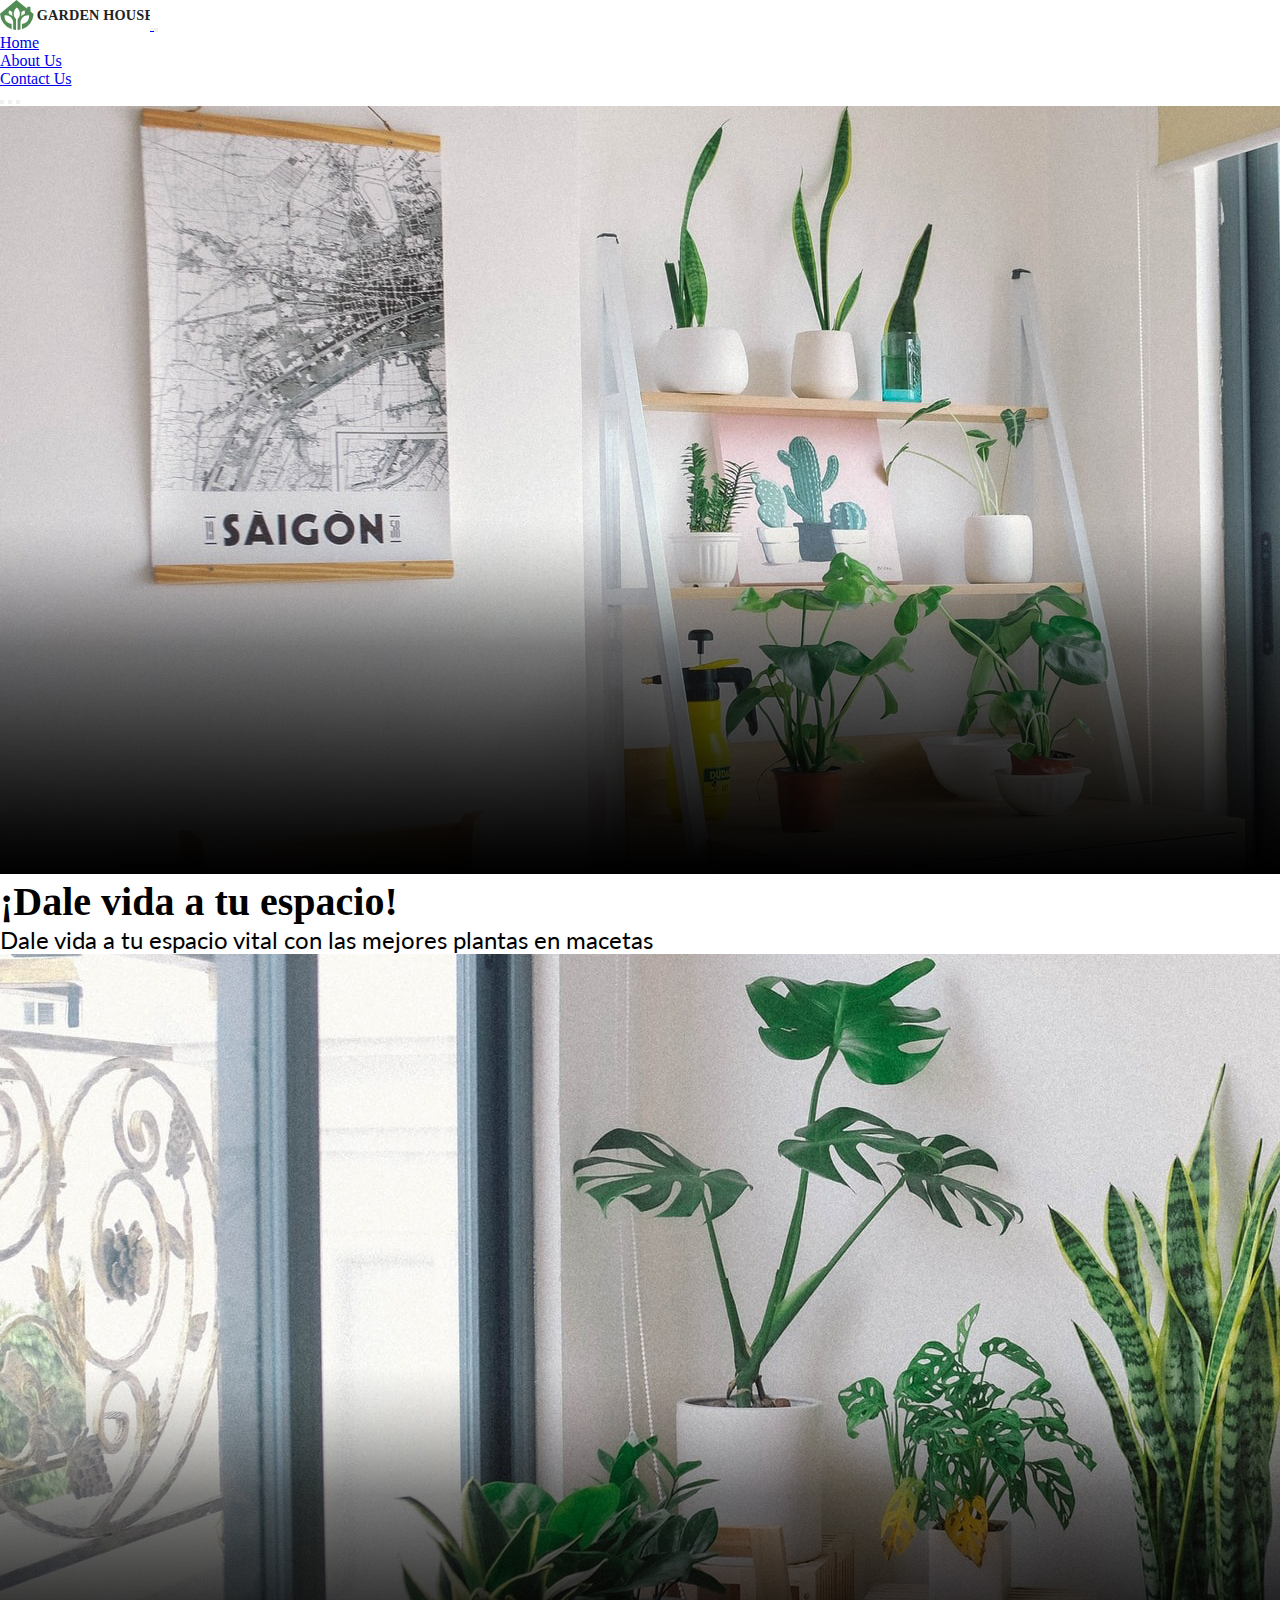
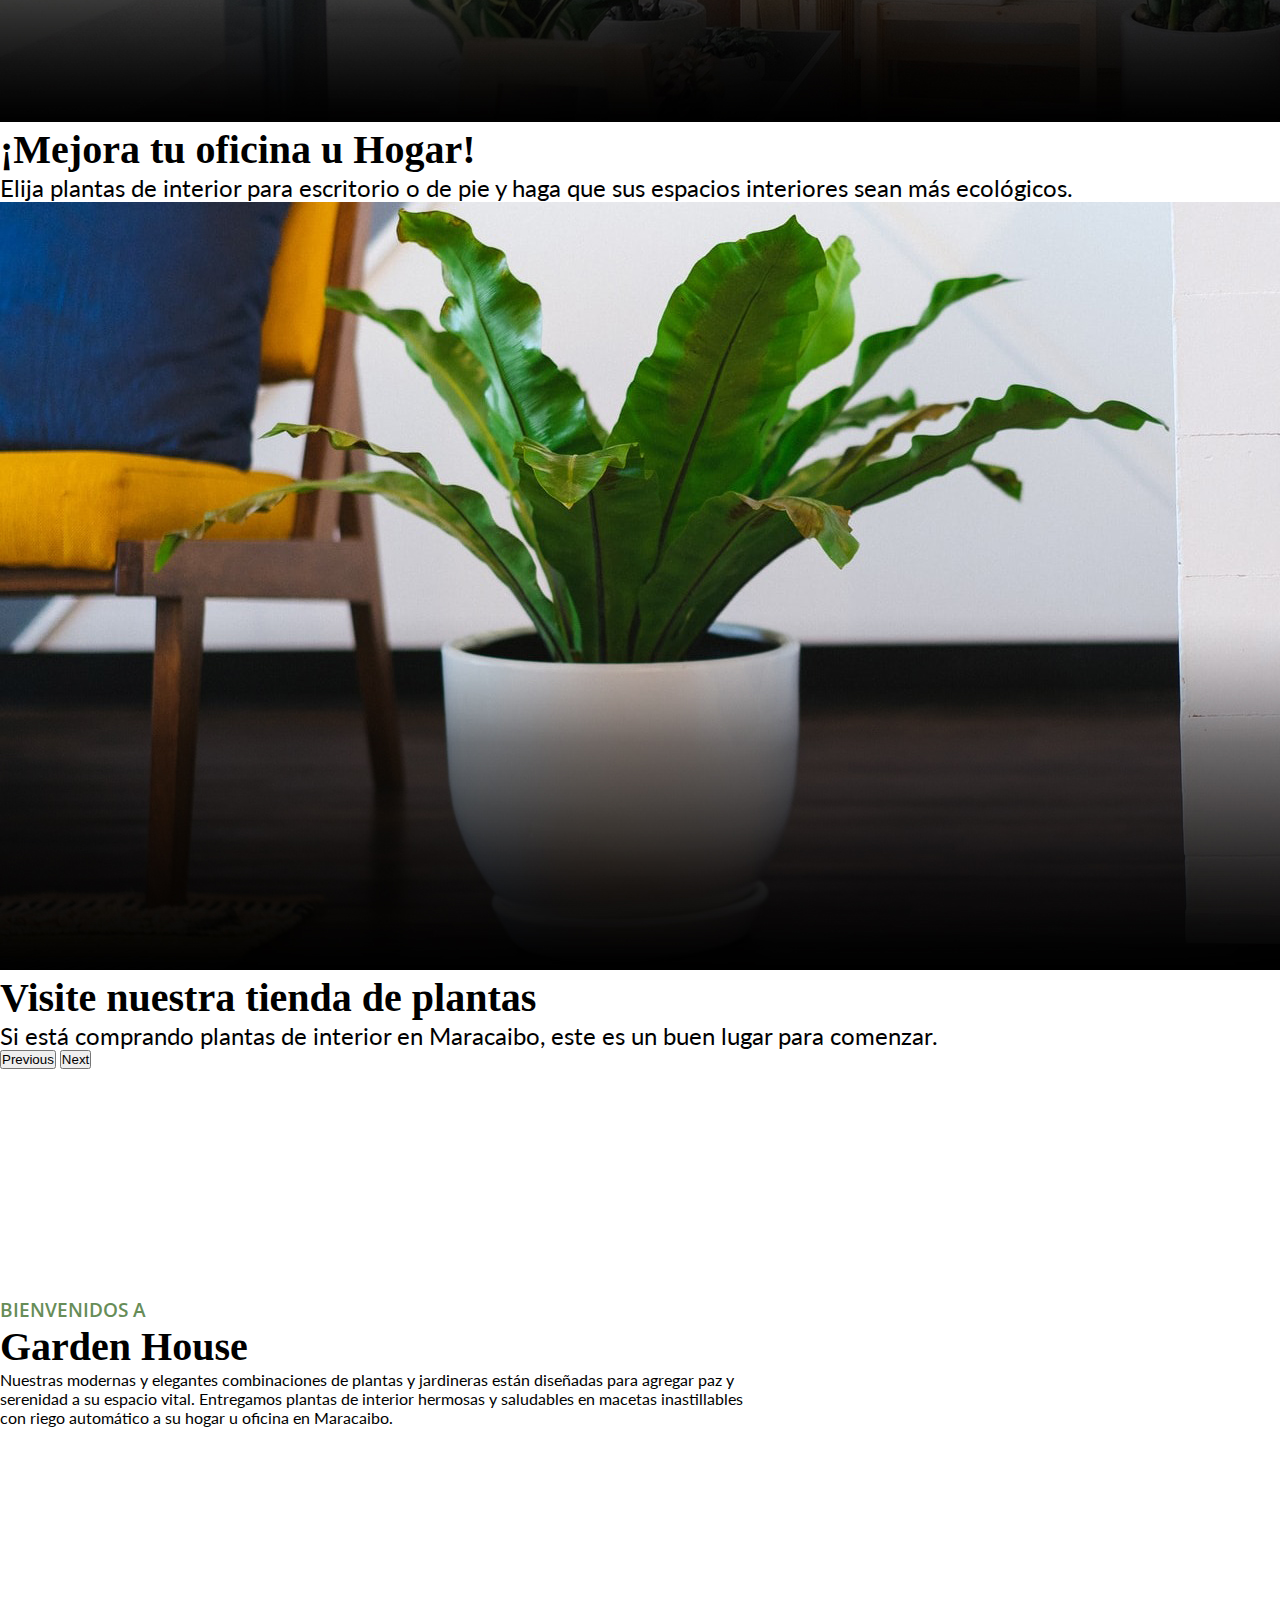
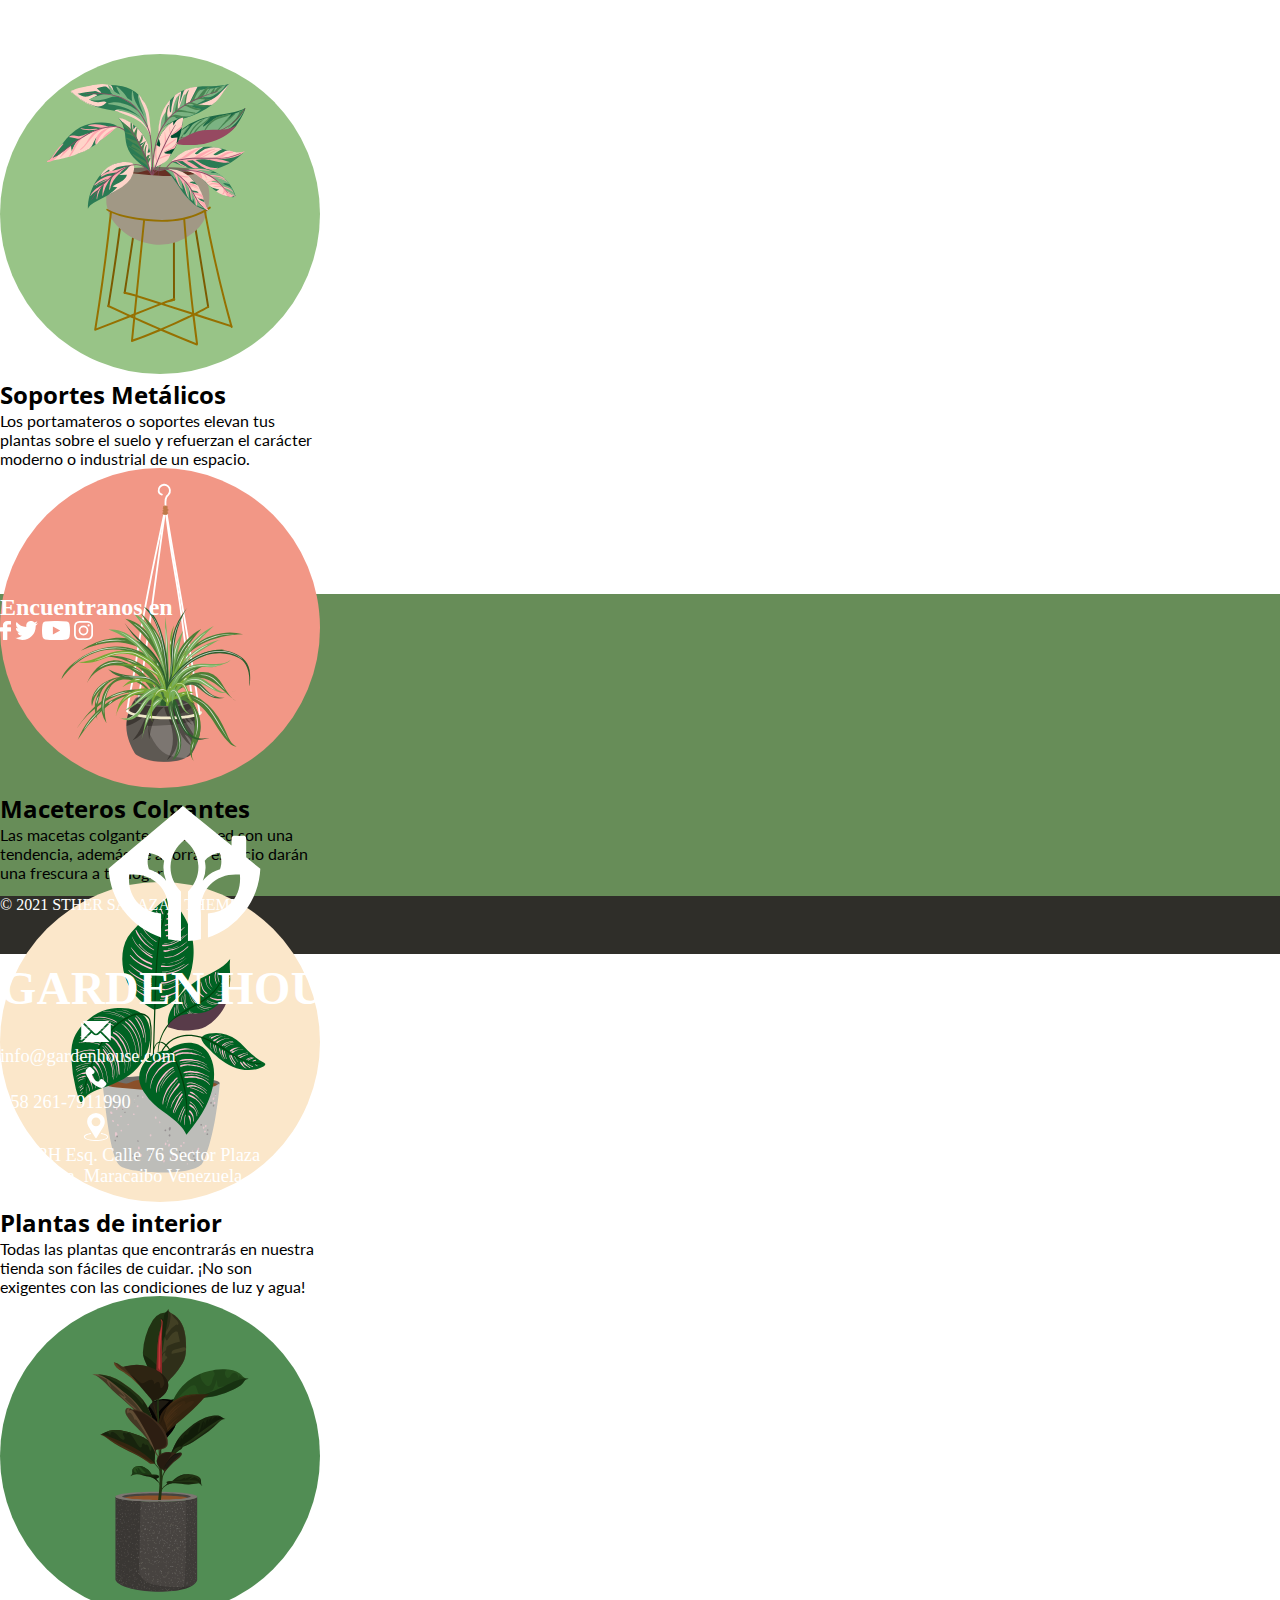
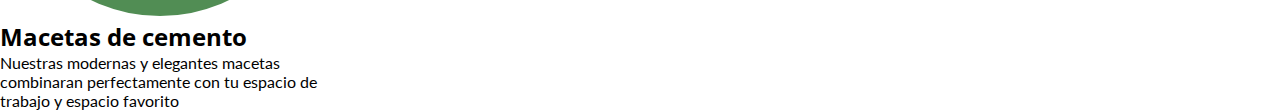
<file: Bootstrap/index.html>
<!doctype html>
<html lang="en">

<head>
  <meta charset="utf-8">
  <meta name="viewport" content="width=device-width, initial-scale=1">
  <link rel="stylesheet" href="estilos.css">
  <link rel="preconnect" href="https://fonts.googleapis.com">
  <link rel="preconnect" href="https://fonts.gstatic.com" crossorigin>
  <!-- Open Sans -->
  <link href="https://fonts.googleapis.com/css2?family=Open+Sans:wght@400;600;700&display=swap" rel="stylesheet">
  <link rel="preconnect" href="https://fonts.googleapis.com">
  <link rel="preconnect" href="https://fonts.gstatic.com" crossorigin>
  <!-- Lato -->
  <link href="https://fonts.googleapis.com/css2?family=Lato&display=swap" rel="stylesheet">
  <!-- Bootstrap CSS -->
  <link href="https://cdn.jsdelivr.net/npm/bootstrap@5.0.2/dist/css/bootstrap.min.css" rel="stylesheet"
    integrity="sha384-EVSTQN3/azprG1Anm3QDgpJLIm9Nao0Yz1ztcQTwFspd3yD65VohhpuuCOmLASjC" crossorigin="anonymous">
  <link rel="shortcut icon" href="img/SVG/SVG-Logo Garden House.svg" type="image/x-icon">
    <title>Garden House</title>
</head>

<body>
  <nav class="navbar navbar-expand-sm navbar-light px-5">
    <div class="container-fluid">
      <a class="navbar-brand" href="#">
        <img src="img/SVG/SVGLogo horizontal.svg" alt="" width="150">
      </a>
      <button class="navbar-toggler" type="button" data-bs-toggle="collapse" data-bs-target="#navbarNav"
        aria-controls="navbarNav" aria-expanded="false" aria-label="Toggle navigation">
        <span class="navbar-toggler-icon"></span>
      </button>

      <div class="collapse navbar-collapse justify-content-end nav-tabs" id="navbarNav">
        <ul class="navbar-nav">
          <li class="nav-item">
            <a class="nav-link active" aria-current="page" href="#">Home</a>
          </li>
          <li class="nav-item">
            <a class="nav-link" href="nosotros.html">About Us</a>
          </li>
          <li class="nav-item">
            <a class="nav-link" href="contactanos.html">Contact Us</a>
          </li>
        </ul>
      </div>
    </div>
  </nav>

  <div id="carouselExampleCaptions" class="carousel slide" data-bs-ride="carousel">
    <div class="carousel-indicators">
      <button class="active bt-color" type="button" data-bs-target="#carouselExampleCaptions" data-bs-slide-to="0"
        aria-current="true" aria-label="Slide 1"></button>
      <button class="bt-color" type="button" data-bs-target="#carouselExampleCaptions" data-bs-slide-to="1"
        aria-label="Slide 2"></button>
      <button class="bt-color" type="button" data-bs-target="#carouselExampleCaptions" data-bs-slide-to="2"
        aria-label="Slide 3"></button>
    </div>
    <div class="carousel-inner">
      <div class="carousel-item active">
        <img src="img/3.jpg" class="d-block w-100" alt="...">
        <div class="carousel-caption d-none d-md-block">
          <h5>¡Dale vida a tu espacio!</h5>
          <p class="font">Dale vida a tu espacio vital con las mejores plantas en macetas</p>
        </div>
      </div>
      <div class="carousel-item">
        <img src="img/2.jpg" class="d-block w-100" alt="...">
        <div class="carousel-caption d-none d-md-block">
          <h5>¡Mejora tu oficina u Hogar!</h5>
          <p class="font">Elija plantas de interior para escritorio o de pie y haga que sus espacios interiores sean más
            ecológicos.</p>
        </div>
      </div>
      <div class="carousel-item">
        <img src="img/1.jpg" class="d-block w-100" alt="...">
        <div class="carousel-caption d-none d-md-block">
          <h5>Visite nuestra tienda de plantas</h5>
          <p class="font">Si está comprando plantas de interior en Maracaibo, este es un buen lugar para comenzar.</p>
        </div>
      </div>
    </div>
    <button class="carousel-control-prev" type="button" data-bs-target="#carouselExampleCaptions" data-bs-slide="prev">
      <span class="carousel-control-prev-icon" aria-hidden="true"></span>
      <span class="visually-hidden">Previous</span>
    </button>
    <button class="carousel-control-next" type="button" data-bs-target="#carouselExampleCaptions" data-bs-slide="next">
      <span class="carousel-control-next-icon" aria-hidden="true"></span>
      <span class="visually-hidden">Next</span>
    </button>
  </div>

  <div class="container-sm container info text-center mi-header align-items-center">
    <div class="my-2">
      <h2 class="text-green font-tittle" style="color:#678D58">Bienvenidos a </h2>
      <h3>Garden House</h3>
    </div>
    <p class="lead font">Nuestras modernas y elegantes combinaciones de plantas y jardineras están diseñadas para agregar paz y serenidad a su espacio vital. Entregamos plantas de interior hermosas y saludables en macetas inastillables con riego automático a su hogar u oficina en Maracaibo.</p>
  </div>

  <main id="productos" class=" container-xl card-size card-group justify-content-center">

    <div class="card border-0 h-100 text-center" style="width: 20rem;">
      <img src="img/SVG/SVGSportes.svg" class="card-img-top" alt="...">
      <div class="card-body">
        <h2 class="card-title font-tittle">Soportes Metálicos</h2>
        <p class="card-text font">Los portamateros o soportes elevan tus plantas sobre el suelo y refuerzan el carácter
          moderno o industrial de un espacio.</p>
      </div>
    </div>

    <div class="card border-0 h-100 text-center" style="width: 20rem;">
      <img src="img/SVG/SVGmaceteros colgantes.svg" class="card-img-top" alt="...">
      <div class="card-body">
        <h2 class="card-title font-tittle">Maceteros Colgantes</h2>
        <p class="card-text font">Las macetas colgantes o de pared son una tendencia, además de ahorrar espacio darán
          una frescura a tu hogar</p>
      </div>
    </div>

    <div class="card border-0 h-100 text-center" style="width: 20rem;">
      <img src="img/SVG/SVGPlantas de interior_1.svg" class="card-img-top" alt="...">
      <div class="card-body">
        <h2 class="card-title font-tittle">Plantas de interior</h2>
        <p class="card-text font">Todas las plantas que encontrarás en nuestra tienda son fáciles de cuidar. ¡No son
          exigentes con las condiciones de luz y agua!</p>
      </div>
    </div>

    <div class="card border-0 h-100 text-center" style="width: 20rem;">
      <img src="img/SVG/SVGMacetas.svg" class="card-img-top" alt="...">
      <div class="card-body">
        <h2 class="card-title font-tittle">Macetas de cemento</h2>
        <p class="card-text font">Nuestras modernas y elegantes macetas combinaran perfectamente con tu espacio de
          trabajo y espacio favorito</p>
      </div>
    </div>

  </main>

  <footer class="d-flex flex-column footer " style="background-color: #678D58;">

    <div class="container-xl d-flex row-cols-3 py-4 footer-info ">

      <div class="info-redes text-center d-flex flex-column justify-content-center ">

        <p class="info-redes-1">Encuentranos en</p>

        <div class="info-redes-2">

          <a class="mx-1" href="https://www.facebook.com/" target="_blank"><img src="img/SVG/Icon- Facebook.svg"
              alt="facebook-icon"></a>

          <a class="mx-1" href="https://twitter.com/" target="_blank"><img src="img/SVG/ICONTwitter.svg"
              alt="twitter-icon"></a>

          <a class="mx-1" href="https://www.youtube.com/" target="_blank"><img src="img/SVG/Icon-Youtube.svg"
              alt="youtube-icon"></a>

          <a class="mx-1" href="https://www.instagram.com/" target="_blank"><img src="img/SVG/Icon-Ig.svg"
              alt="instagram-icon"></a>

        </div>

      </div>

      <img class="info-logo text-center" src="img/SVG/SVGLogo blanco.svg" alt="logo-color">

      <div class="info-info d-flex flex-column justify-content-center">

        <div class="d-flex align-items-center info-info-items justify-content-evenly my-2">
          <img src="img/SVG/Icon-Mail.svg" alt="msj-info">
          <p>info@gardenhouse.com</p>
        </div>

        <div class="d-flex align-items-center info-info-items justify-content-evenly my-2">
          <img src="img/SVG/SVGPhone.svg" alt="phone-info">
          <p>+58 261-7911990</p>
        </div>

        <div class="d-flex align-items-center info-info-items justify-content-evenly my-1">
          <img src="img/SVG/SVGUbicacion.svg" alt="place-info">
          <p>Ave. 3H Esq. Calle 76 Sector Plaza <br> Republica, Maracaibo Venezuela</p>
        </div>

      </div>

    </div>

    <p class="footer-copyright d-flex align-items-center justify-content-center">© 2021 STHER SALAZAR THEME</p>
  </footer>

  <script src="https://cdn.jsdelivr.net/npm/@popperjs/core@2.9.2/dist/umd/popper.min.js"
    integrity="sha384-IQsoLXl5PILFhosVNubq5LC7Qb9DXgDA9i+tQ8Zj3iwWAwPtgFTxbJ8NT4GN1R8p"
    crossorigin="anonymous"></script>
  <script src="https://cdn.jsdelivr.net/npm/bootstrap@5.0.2/dist/js/bootstrap.min.js"
    integrity="sha384-cVKIPhGWiC2Al4u+LWgxfKTRIcfu0JTxR+EQDz/bgldoEyl4H0zUF0QKbrJ0EcQF"
    crossorigin="anonymous"></script>
  <script src="https://cdn.jsdelivr.net/npm/bootstrap@5.0.2/dist/js/bootstrap.bundle.min.js"
    integrity="sha384-MrcW6ZMFYlzcLA8Nl+NtUVF0sA7MsXsP1UyJoMp4YLEuNSfAP+JcXn/tWtIaxVXM"
    crossorigin="anonymous"></script>
</body>

</html>
</file>
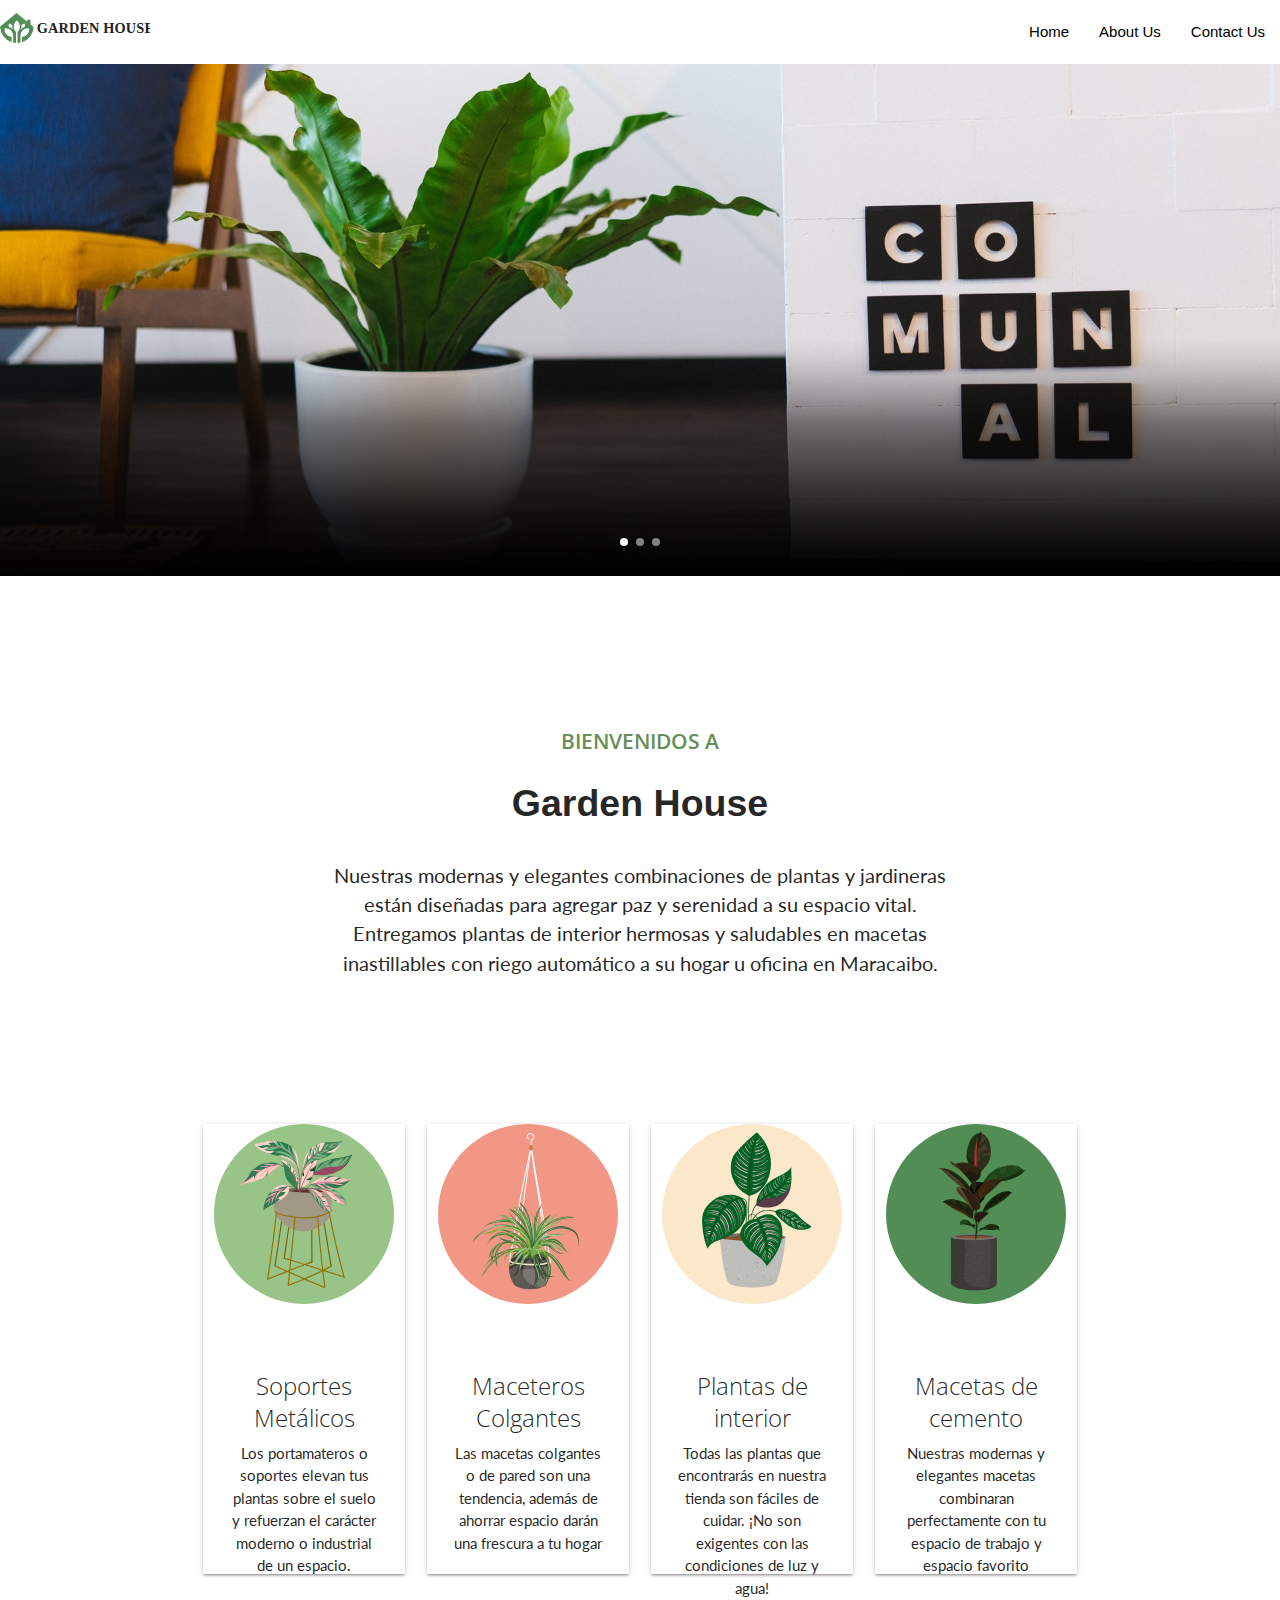
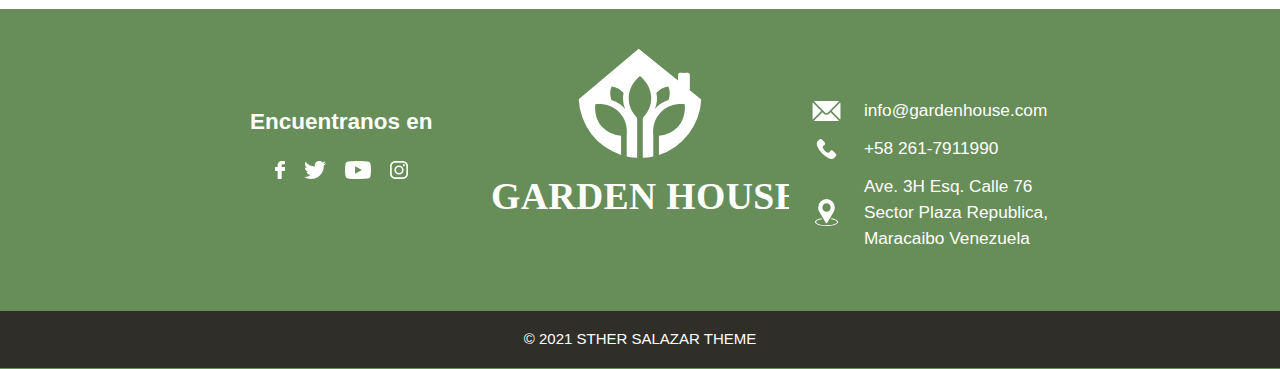
<file: Materialize/index.html>
<!DOCTYPE html>
<html lang="en">

<head>
    <meta charset="UTF-8">
    <meta http-equiv="X-UA-Compatible" content="IE=edge">
    <meta name="viewport" content="width=device-width, initial-scale=1.0">
    <link rel="stylesheet" href="styles.css">
    <link rel="preconnect" href="https://fonts.googleapis.com">
    <link rel="preconnect" href="https://fonts.gstatic.com" crossorigin>
    <!-- Open Sans -->
    <link href="https://fonts.googleapis.com/css2?family=Open+Sans:wght@400;600;700&display=swap" rel="stylesheet">
    <link rel="preconnect" href="https://fonts.googleapis.com">
    <link rel="preconnect" href="https://fonts.gstatic.com" crossorigin>
    <!-- Lato -->
    <link href="https://fonts.googleapis.com/css2?family=Lato&display=swap" rel="stylesheet">
    <!--Import Google Icon Font-->
    <link href="https://fonts.googleapis.com/icon?family=Material+Icons" rel="stylesheet">
    <!-- Compiled and minified CSS -->
    <link rel="stylesheet" href="https://cdnjs.cloudflare.com/ajax/libs/materialize/1.0.0/css/materialize.min.css">
    <link rel="shortcut icon" href="img/SVG/SVG-Logo Garden House.svg" type="image/x-icon">
    <title>Garden House</title>
</head>

<body>
    <nav class="" style="background-color: white;">
        <div class="nav-wrapper">
            <a href="#" class="brand-logo">
                <img src="img/SVG/SVGLogo horizontal.svg" alt="" width="150">
            </a>
            <a href="#" data-target="mobile-demo" class="sidenav-trigger"><i class="material-icons">menu</i></a>
            <ul class="right hide-on-med-and-down">
                <li class="acive"><a style="color:black;" href="#">Home</a></li>
                <li><a style="color:black;" href="nosotros.html">About Us</a></li>
                <li><a style="color:black;" href="contactanos.html">Contact Us</a></li>
            </ul>
        </div>
    </nav>

    <ul class="sidenav" id="mobile-demo">
        <li><a href="#">Home</a></li>
        <li><a href="nosotros.html">About Us</a></li>
        <li><a href="contactanos.html">Contact Us</a></li>
    </ul>

    <header class="carousel carousel-slider header-carousel">
        <div class="carousel-item">
            <img src="img/1.jpg" alt="">
        </div>
        <div class="carousel-item">
            <img src="img/2.jpg" alt="">
        </div>
        <div class="carousel-item">
            <img src="img/3.jpg" alt="">
        </div>
    </header>

    <section class="container center-align mi-header">
        <div>
            <h2 class="font-tittle" style="color:#678D58">Bienvenidos a </h2>
            <h3>Garden House</h3>
        </div>
        <p class="font">Nuestras modernas y elegantes combinaciones de plantas y jardineras están diseñadas para agregar
            paz y serenidad a su espacio vital. Entregamos plantas de interior hermosas y saludables en macetas
            inastillables con riego automático a su hogar u oficina en Maracaibo.</p>
    </section>

    <main id="productos" class="container row center-align productos-main">
        <div class="col s12 m6 xl3 productos-item">
            <div class="card">
                <img src="img/SVG/SVGSportes.svg" class="card-image" alt="...">
                <div class="card-content">
                    <h2 class="card-title font-tittle">Soportes Metálicos</h2>
                    <p class="card-text font">Los portamateros o soportes elevan tus plantas sobre el suelo y refuerzan
                        el carácter
                        moderno o industrial de un espacio.</p>
                </div>
            </div>
        </div>
        <div class="col s12 m6 xl3 productos-item">
            <div class="card">
                <img src="img/SVG/SVGmaceteros colgantes.svg" class="card-image" alt="...">
                <div class="card-content">
                    <h2 class="card-title font-tittle">Maceteros Colgantes</h2>
                    <p class="card-text font">Las macetas colgantes o de pared son una tendencia, además de ahorrar
                        espacio darán
                        una frescura a tu hogar</p>
                </div>
            </div>
        </div>
        <div class="col s12 m6 xl3 productos-item">
            <div class="card">
                <img src="img/SVG/SVGPlantas de interior_1.svg" class="card-image" alt="...">
                <div class="card-content">
                    <h2 class="card-title font-tittle">Plantas de interior</h2>
                    <p class="card-text font">Todas las plantas que encontrarás en nuestra tienda son fáciles de cuidar.
                        ¡No son
                        exigentes con las condiciones de luz y agua!</p>
                </div>
            </div>
        </div>
        <div class="col s12 m6 xl3 productos-item">
            <div class="card">
                <img src="img/SVG/SVGMacetas.svg" class="card-image" alt="...">
                <div class="card-content">
                    <h2 class="card-title font-tittle">Macetas de cemento</h2>
                    <p class="card-text font">Nuestras modernas y elegantes macetas combinaran perfectamente con tu
                        espacio de
                        trabajo y espacio favorito</p>
                </div>
            </div>
        </div>

    </main>
    
    <footer class="footer " style="background-color: #678D58;">

        <div class="container footer-info ">
    
          <div class="info-redes center-align">
    
            <p class="info-redes-1">Encuentranos en</p>
    
            <div class="info-redes-2">
    
              <a href="https://www.facebook.com/" target="_blank"><img src="img/SVG/Icon- Facebook.svg"
                  alt="facebook-icon"></a>
    
              <a href="https://twitter.com/" target="_blank"><img src="img/SVG/ICONTwitter.svg"
                  alt="twitter-icon"></a>
    
              <a href="https://www.youtube.com/" target="_blank"><img src="img/SVG/Icon-Youtube.svg"
                  alt="youtube-icon"></a>
    
              <a href="https://www.instagram.com/" target="_blank"><img src="img/SVG/Icon-Ig.svg"
                  alt="instagram-icon"></a>
    
            </div>
    
          </div>
    
          <img class="info-logo center-align" src="img/SVG/SVGLogo blanco.svg" alt="logo-color">
    
          <div class="info-info">
    
            <div class="info-info-items my-2">
              <img src="img/SVG/Icon-Mail.svg" alt="msj-info">
              <p>info@gardenhouse.com</p>
            </div>
    
            <div class="info-info-items my-2">
              <img src="img/SVG/SVGPhone.svg" alt="phone-info">
              <p>+58 261-7911990</p>
            </div>
    
            <div class="info-info-items my-1">
              <img src="img/SVG/SVGUbicacion.svg" alt="place-info">
              <p>Ave. 3H Esq. Calle 76 Sector Plaza Republica, Maracaibo Venezuela</p>
            </div>
    
          </div>
    
        </div>
    
        <p class="footer-copyright">© 2021 STHER SALAZAR THEME</p>
    </footer>

    <!-- Compiled and minified JavaScript -->
    <script src="https://cdnjs.cloudflare.com/ajax/libs/materialize/1.0.0/js/materialize.min.js"></script>
    <script>
        document.addEventListener('DOMContentLoaded', function () {
            var elems = document.querySelectorAll('.sidenav');
            var instances = M.Sidenav.init(elems);
        });
        document.addEventListener('DOMContentLoaded', function () {
            var elems = document.querySelectorAll('.carousel');
            var instances = M.Carousel.init(elems, {
                duration: 100,
                indicators: true,
                fullWidth: true
            });

        });
    </script>
</body>

</html>
</file>
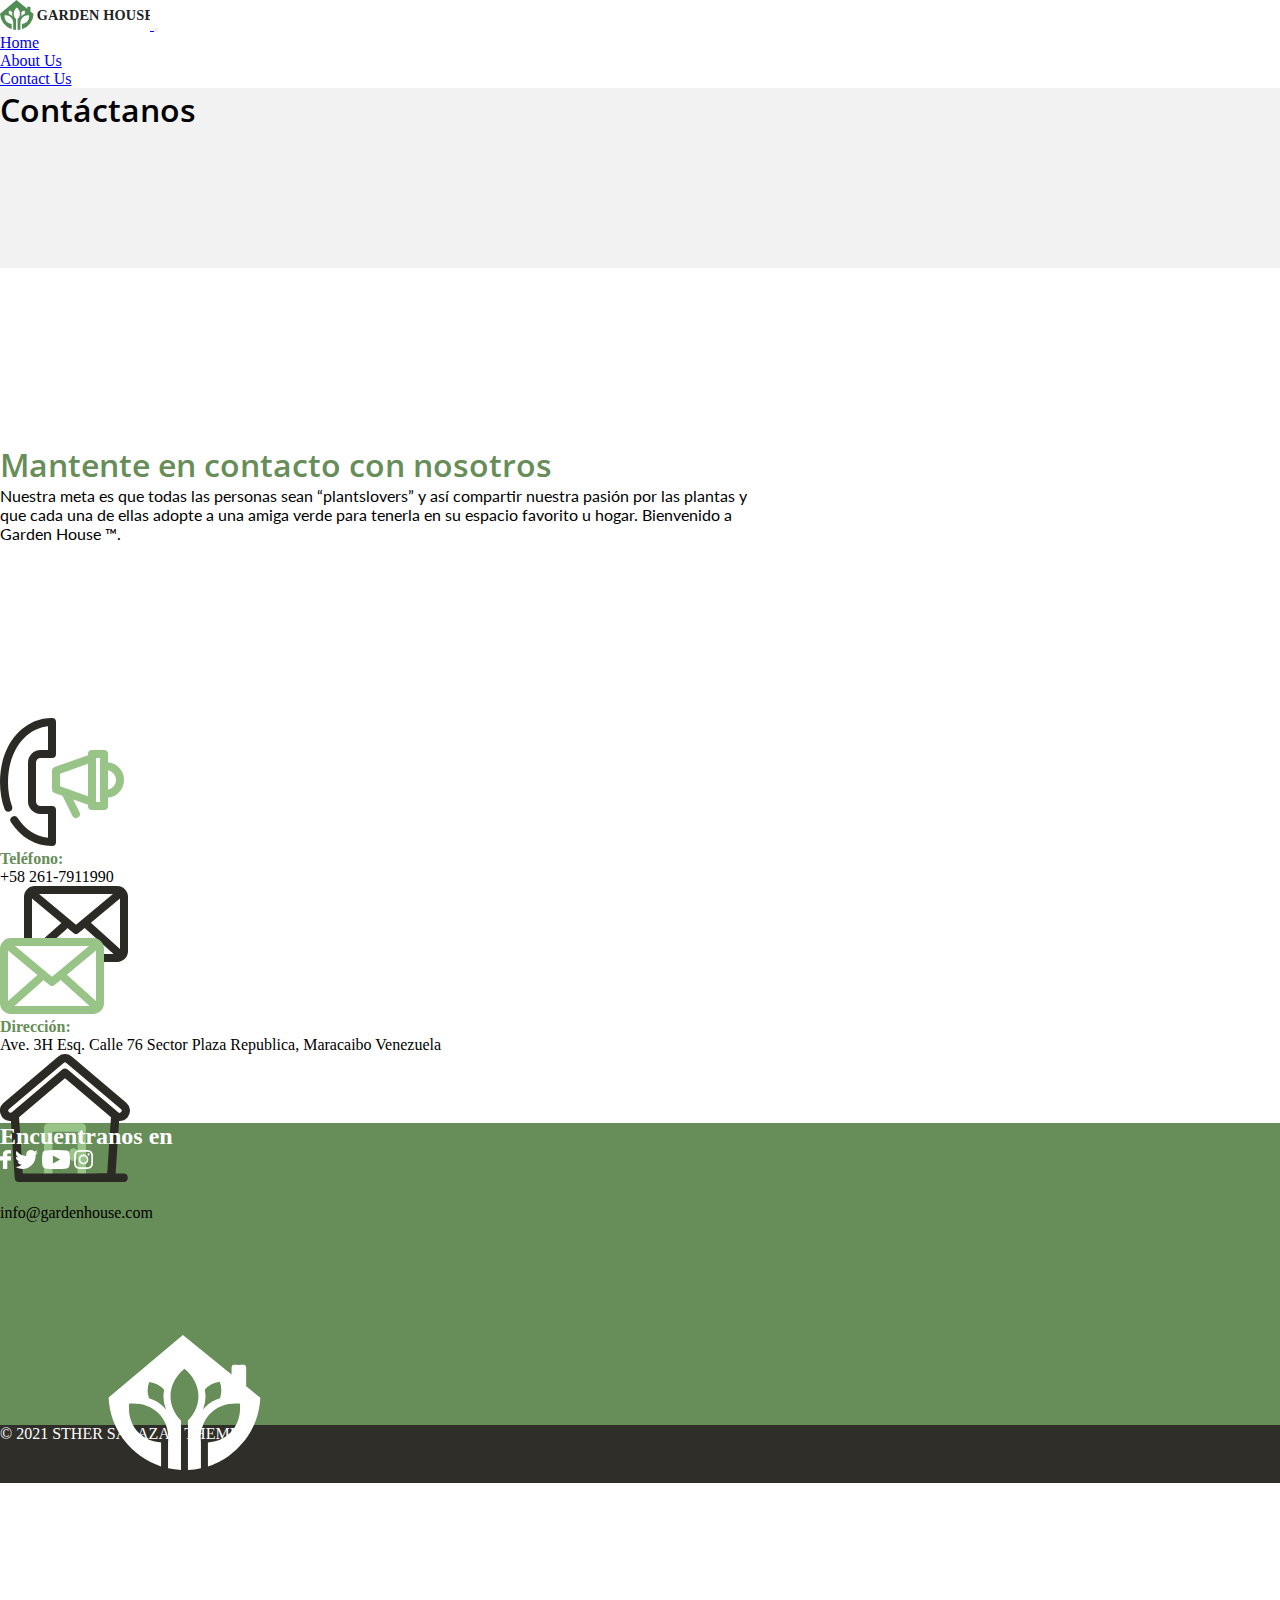
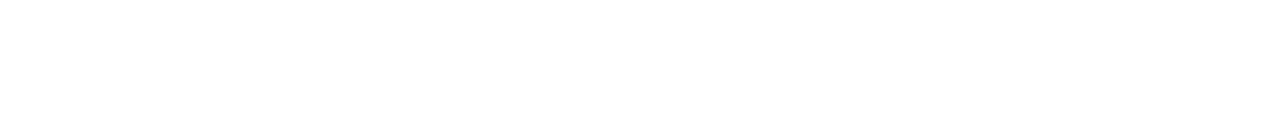
<file: Bootstrap/contactanos.html>
<!DOCTYPE html>
<html lang="en">

<head>
    <meta charset="utf-8">
    <meta name="viewport" content="width=device-width, initial-scale=1">
    <link rel="stylesheet" href="estilos.css">
    <link rel="preconnect" href="https://fonts.googleapis.com">
    <link rel="preconnect" href="https://fonts.gstatic.com" crossorigin>
    <!-- Open Sans -->
    <link href="https://fonts.googleapis.com/css2?family=Open+Sans:wght@400;600;700&display=swap" rel="stylesheet">
    <link rel="preconnect" href="https://fonts.googleapis.com">
    <link rel="preconnect" href="https://fonts.gstatic.com" crossorigin>
    <!-- Lato -->
    <link href="https://fonts.googleapis.com/css2?family=Lato&display=swap" rel="stylesheet">
    <!-- Bootstrap CSS -->
    <link href="https://cdn.jsdelivr.net/npm/bootstrap@5.0.2/dist/css/bootstrap.min.css" rel="stylesheet"
        integrity="sha384-EVSTQN3/azprG1Anm3QDgpJLIm9Nao0Yz1ztcQTwFspd3yD65VohhpuuCOmLASjC" crossorigin="anonymous">
    <link rel="shortcut icon" href="img/SVG/SVG-Logo Garden House.svg" type="image/x-icon">
    <title>Garden House | Contact Us</title>
</head>

<body>
    <nav class="navbar navbar-expand-sm navbar-light px-5">
        <div class="container-fluid">
            <a class="navbar-brand" href="#">
                <img src="img/SVG/SVGLogo horizontal.svg" alt="" width="150">
            </a>
            <button class="navbar-toggler" type="button" data-bs-toggle="collapse" data-bs-target="#navbarNav"
                aria-controls="navbarNav" aria-expanded="false" aria-label="Toggle navigation">
                <span class="navbar-toggler-icon"></span>
            </button>

            <div class="collapse navbar-collapse justify-content-end nav-tabs" id="navbarNav">
                <ul class="navbar-nav">
                    <li class="nav-item">
                        <a class="nav-link" href="index.html">Home</a>
                    </li>
                    <li class="nav-item">
                        <a class="nav-link" href="nosotros.html">About Us</a>
                    </li>
                    <li class="nav-item">
                        <a class="nav-link active" aria-current="page" href="#">Contact Us</a>
                    </li>
                </ul>
            </div>
        </div>
    </nav>
    <header class="nosotros mt-4 d-flex align-items-center">
        <h2 class="container-xl container font-tittle">Contáctanos</h2>
    </header>
    <div class="container-sm container contactanos text-center mi-header align-items-center">
        <div class="my-4">
            <h2 class="text-green font-tittle" style="color:#678D58">Mantente en contacto con nosotros </h2>
        </div>
        <p class="lead font">Nuestra meta es que todas las personas sean “plantslovers” y así compartir nuestra pasión
            por las plantas y que cada una de ellas adopte a una amiga verde para tenerla en su espacio favorito u
            hogar. Bienvenido a Garden House ™.</p>
    </div>
    <main class=" contacto-main ">

        <div class="d-flex justify-content-center border-top border-bottom container-xl container-sm py-5">
            <div class="seccion-contacto d-flex col-4 align-items-center justify-content-center">
                <img class="mx-2" src="img/SVG/SVGllamada.svg" alt="">
                <div class="mx-2">
                    <p class="sec-tittle">Teléfono:</p>
                    <p>+58 261-7911990</p>
                </div>
            </div>
            <div class="seccion-contacto d-flex col-4 align-items-center justify-content-center">
                <img class="mx-2" src="img/SVG/SVGemail 2.svg" alt="">
                <div class="mx-2">
                    <p class="sec-tittle">Dirección:</p>
                    <p>Ave. 3H Esq. Calle 76 Sector Plaza Republica, Maracaibo Venezuela</p>
                </div>
            </div>
            <div class="seccion-contacto d-flex col-4 align-items-center justify-content-center">
                <img class="mx-2" src="img/SVG/SVGdirección.svg" alt="">
                <div class="mx-2">
                    <p class="sec-tittle">Email:</p>
                    <p>info@gardenhouse.com</p>
                </div>
            </div>
        </div>

    </main>
    <footer class="d-flex flex-column footer " style="background-color: #678D58;">

        <div class="container-xl d-flex row-cols-3 py-4 footer-info ">

            <div class="info-redes text-center d-flex flex-column justify-content-center ">

                <p class="info-redes-1">Encuentranos en</p>

                <div class="info-redes-2">

                    <a class="mx-1" href="https://www.facebook.com/" target="_blank"><img
                            src="img/SVG/Icon- Facebook.svg" alt="facebook-icon"></a>

                    <a class="mx-1" href="https://twitter.com/" target="_blank"><img src="img/SVG/ICONTwitter.svg"
                            alt="twitter-icon"></a>

                    <a class="mx-1" href="https://www.youtube.com/" target="_blank"><img src="img/SVG/Icon-Youtube.svg"
                            alt="youtube-icon"></a>

                    <a class="mx-1" href="https://www.instagram.com/" target="_blank"><img src="img/SVG/Icon-Ig.svg"
                            alt="instagram-icon"></a>

                </div>

            </div>

            <img class="info-logo text-center" src="img/SVG/SVGLogo blanco.svg" alt="logo-color">

            <div class="info-info d-flex flex-column justify-content-center">

                <div class="d-flex align-items-center info-info-items justify-content-evenly my-2">
                    <img src="img/SVG/Icon-Mail.svg" alt="msj-info">
                    <p>info@gardenhouse.com</p>
                </div>

                <div class="d-flex align-items-center info-info-items justify-content-evenly my-2">
                    <img src="img/SVG/SVGPhone.svg" alt="phone-info">
                    <p>+58 261-7911990</p>
                </div>

                <div class="d-flex align-items-center info-info-items justify-content-evenly my-1">
                    <img src="img/SVG/SVGUbicacion.svg" alt="place-info">
                    <p>Ave. 3H Esq. Calle 76 Sector Plaza <br> Republica, Maracaibo Venezuela</p>
                </div>

            </div>

        </div>

        <p class="footer-copyright d-flex align-items-center justify-content-center">© 2021 STHER SALAZAR THEME</p>
    </footer>

    <script src="https://cdn.jsdelivr.net/npm/@popperjs/core@2.9.2/dist/umd/popper.min.js"
        integrity="sha384-IQsoLXl5PILFhosVNubq5LC7Qb9DXgDA9i+tQ8Zj3iwWAwPtgFTxbJ8NT4GN1R8p"
        crossorigin="anonymous"></script>
    <script src="https://cdn.jsdelivr.net/npm/bootstrap@5.0.2/dist/js/bootstrap.min.js"
        integrity="sha384-cVKIPhGWiC2Al4u+LWgxfKTRIcfu0JTxR+EQDz/bgldoEyl4H0zUF0QKbrJ0EcQF"
        crossorigin="anonymous"></script>
    <script src="https://cdn.jsdelivr.net/npm/bootstrap@5.0.2/dist/js/bootstrap.bundle.min.js"
        integrity="sha384-MrcW6ZMFYlzcLA8Nl+NtUVF0sA7MsXsP1UyJoMp4YLEuNSfAP+JcXn/tWtIaxVXM"
        crossorigin="anonymous"></script>
</body>

</html>
</file>
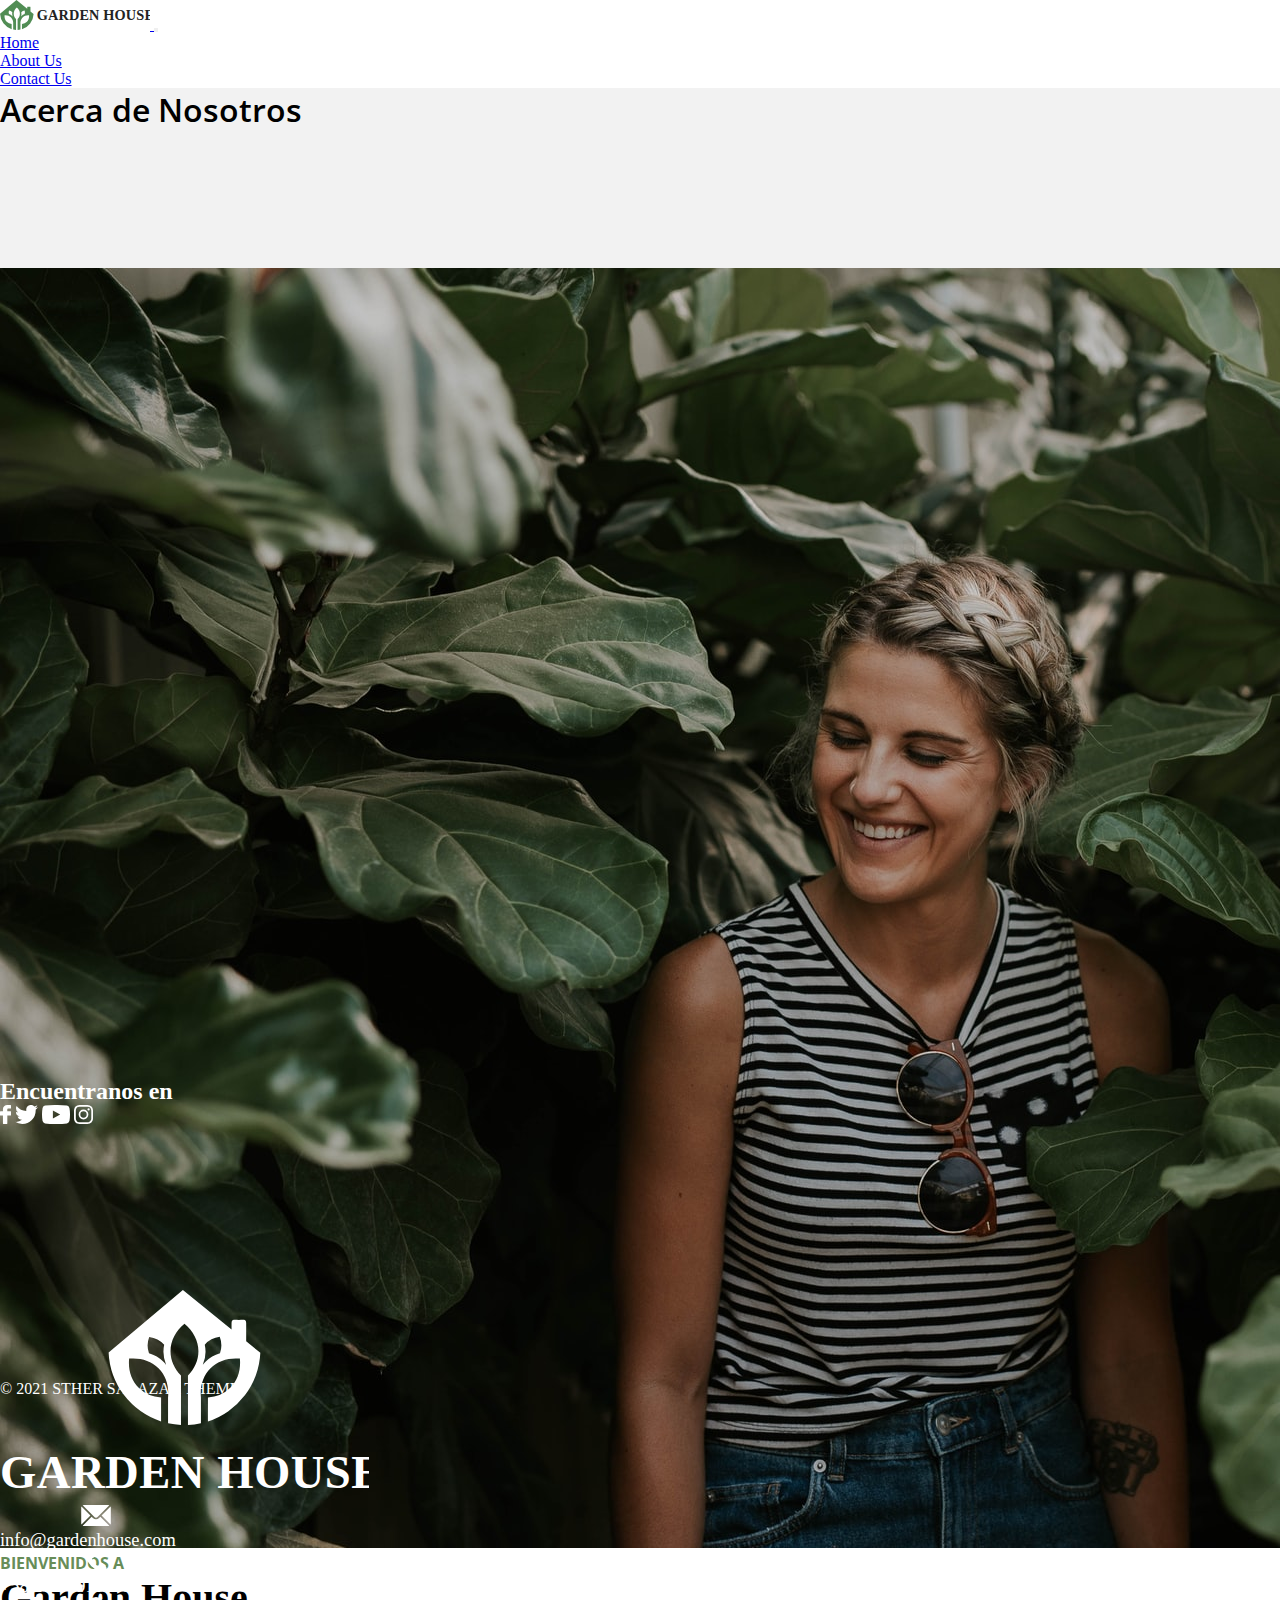
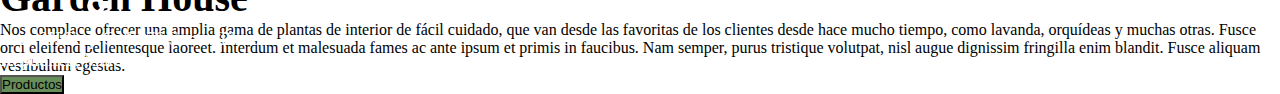
<file: Bootstrap/nosotros.html>
<!DOCTYPE html>
<html lang="en">

<head>
    <meta charset="utf-8">
    <meta name="viewport" content="width=device-width, initial-scale=1">
    <link rel="stylesheet" href="estilos.css">
    <link rel="preconnect" href="https://fonts.googleapis.com">
    <link rel="preconnect" href="https://fonts.gstatic.com" crossorigin>
    <!-- Open Sans -->
    <link href="https://fonts.googleapis.com/css2?family=Open+Sans:wght@400;600;700&display=swap" rel="stylesheet">
    <link rel="preconnect" href="https://fonts.googleapis.com">
    <link rel="preconnect" href="https://fonts.gstatic.com" crossorigin>
    <!-- Lato -->
    <link href="https://fonts.googleapis.com/css2?family=Lato&display=swap" rel="stylesheet">
    <!-- Bootstrap CSS -->
    <link href="https://cdn.jsdelivr.net/npm/bootstrap@5.0.2/dist/css/bootstrap.min.css" rel="stylesheet"
        integrity="sha384-EVSTQN3/azprG1Anm3QDgpJLIm9Nao0Yz1ztcQTwFspd3yD65VohhpuuCOmLASjC" crossorigin="anonymous">
    <link rel="shortcut icon" href="img/SVG/SVG-Logo Garden House.svg" type="image/x-icon">
    <title>Garden House | About Us</title>
</head>

<body>
    <nav class="navbar navbar-expand-sm navbar-light px-5">
        <div class="container-fluid">
            <a class="navbar-brand" href="#">
                <img src="img/SVG/SVGLogo horizontal.svg" alt="" width="150">
            </a>
            <button class="navbar-toggler" type="button" data-bs-toggle="collapse" data-bs-target="#navbarNav"
                aria-controls="navbarNav" aria-expanded="false" aria-label="Toggle navigation">
                <span class="navbar-toggler-icon"></span>
            </button>

            <div class="collapse navbar-collapse justify-content-end nav-tabs" id="navbarNav">
                <ul class="navbar-nav">
                    <li class="nav-item">
                        <a class="nav-link" href="index.html">Home</a>
                    </li>
                    <li class="nav-item">
                        <a class="nav-link active" aria-current="page" href="#">About Us</a>
                    </li>
                    <li class="nav-item">
                        <a class="nav-link" href="contactanos.html">Contact Us</a>
                    </li>
                </ul>
            </div>
        </div>
    </nav>

    <header class="nosotros mt-4 d-flex align-items-center">
        <h2 class="container-xl container font-tittle">Acerca de Nosotros</h2>
    </header>

    <main class="container-xl container-sm principal d-flex align-items-center">
        <div class="d-flex justify-content-center align-items-center justify-content-between ">
            <img class="w-50" src="img/Acerca de Nosotros.jpg" alt="">
            <div class="texto mx-5">
                <h2 class="text-green font-tittle" style="color:#678D58">Bienvenidos a </h1>
                    <h3>Garden House</h3>
                    <p class="my-4">Nos complace ofrecer una amplia gama de plantas de interior de fácil cuidado, que
                        van desde las favoritas de los clientes desde hace mucho tiempo, como lavanda, orquídeas y
                        muchas otras. Fusce orci eleifend pellentesque laoreet. Interdum et malesuada fames ac ante
                        ipsum et primis in faucibus. Nam semper, purus tristique volutpat, nisl augue dignissim
                        fringilla enim blandit. Fusce aliquam vestibulum egestas.</p>
                    <a href="index.html#productos">
                        <input class="btn btn-secondary col-5 my-4" type="button" value="Productos"
                            style="background-color: #678D58;">
                    </a>

            </div>

        </div>

    </main>
    <footer class="d-flex flex-column footer" style="background-color: #678D58;">

        <div class="container-xl container-sm d-flex row-cols-3  py-4 footer-info ">

            <div class="info-redes text-center d-flex flex-column justify-content-center ">

                <p class="info-redes-1">Encuentranos en</p>

                <div class="info-redes-2">

                    <a class="mx-1" href="https://www.facebook.com/" target="_blank"><img
                            src="img/SVG/Icon- Facebook.svg" alt="facebook-icon"></a>

                    <a class="mx-1" href="https://twitter.com/" target="_blank"><img src="img/SVG/ICONTwitter.svg"
                            alt="twitter-icon"></a>

                    <a class="mx-1" href="https://www.youtube.com/" target="_blank"><img src="img/SVG/Icon-Youtube.svg"
                            alt="youtube-icon"></a>

                    <a class="mx-1" href="https://www.instagram.com/" target="_blank"><img src="img/SVG/Icon-Ig.svg"
                            alt="instagram-icon"></a>

                </div>

            </div>

            <img class="info-logo text-center" src="img/SVG/SVGLogo blanco.svg" alt="logo-color">

            <div class="info-info d-flex flex-column justify-content-center">

                <div class="d-flex align-items-center info-info-items justify-content-evenly my-2">
                    <img src="img/SVG/Icon-Mail.svg" alt="msj-info">
                    <p>info@gardenhouse.com</p>
                </div>

                <div class="d-flex align-items-center info-info-items justify-content-evenly my-2">
                    <img src="img/SVG/SVGPhone.svg" alt="phone-info">
                    <p>+58 261-7911990</p>
                </div>

                <div class="d-flex align-items-center info-info-items justify-content-evenly my-1">
                    <img src="img/SVG/SVGUbicacion.svg" alt="place-info">
                    <p>Ave. 3H Esq. Calle 76 Sector Plaza <br> Republica, Maracaibo Venezuela</p>
                </div>

            </div>

        </div>

        <p class="footer-copyright d-flex align-items-center justify-content-center">© 2021 STHER SALAZAR THEME</p>
    </footer>
    <script src="https://cdn.jsdelivr.net/npm/@popperjs/core@2.9.2/dist/umd/popper.min.js"
        integrity="sha384-IQsoLXl5PILFhosVNubq5LC7Qb9DXgDA9i+tQ8Zj3iwWAwPtgFTxbJ8NT4GN1R8p"
        crossorigin="anonymous"></script>
    <script src="https://cdn.jsdelivr.net/npm/bootstrap@5.0.2/dist/js/bootstrap.min.js"
        integrity="sha384-cVKIPhGWiC2Al4u+LWgxfKTRIcfu0JTxR+EQDz/bgldoEyl4H0zUF0QKbrJ0EcQF"
        crossorigin="anonymous"></script>
    <script src="https://cdn.jsdelivr.net/npm/bootstrap@5.0.2/dist/js/bootstrap.bundle.min.js"
        integrity="sha384-MrcW6ZMFYlzcLA8Nl+NtUVF0sA7MsXsP1UyJoMp4YLEuNSfAP+JcXn/tWtIaxVXM"
        crossorigin="anonymous"></script>

</body>

</html>
</file>
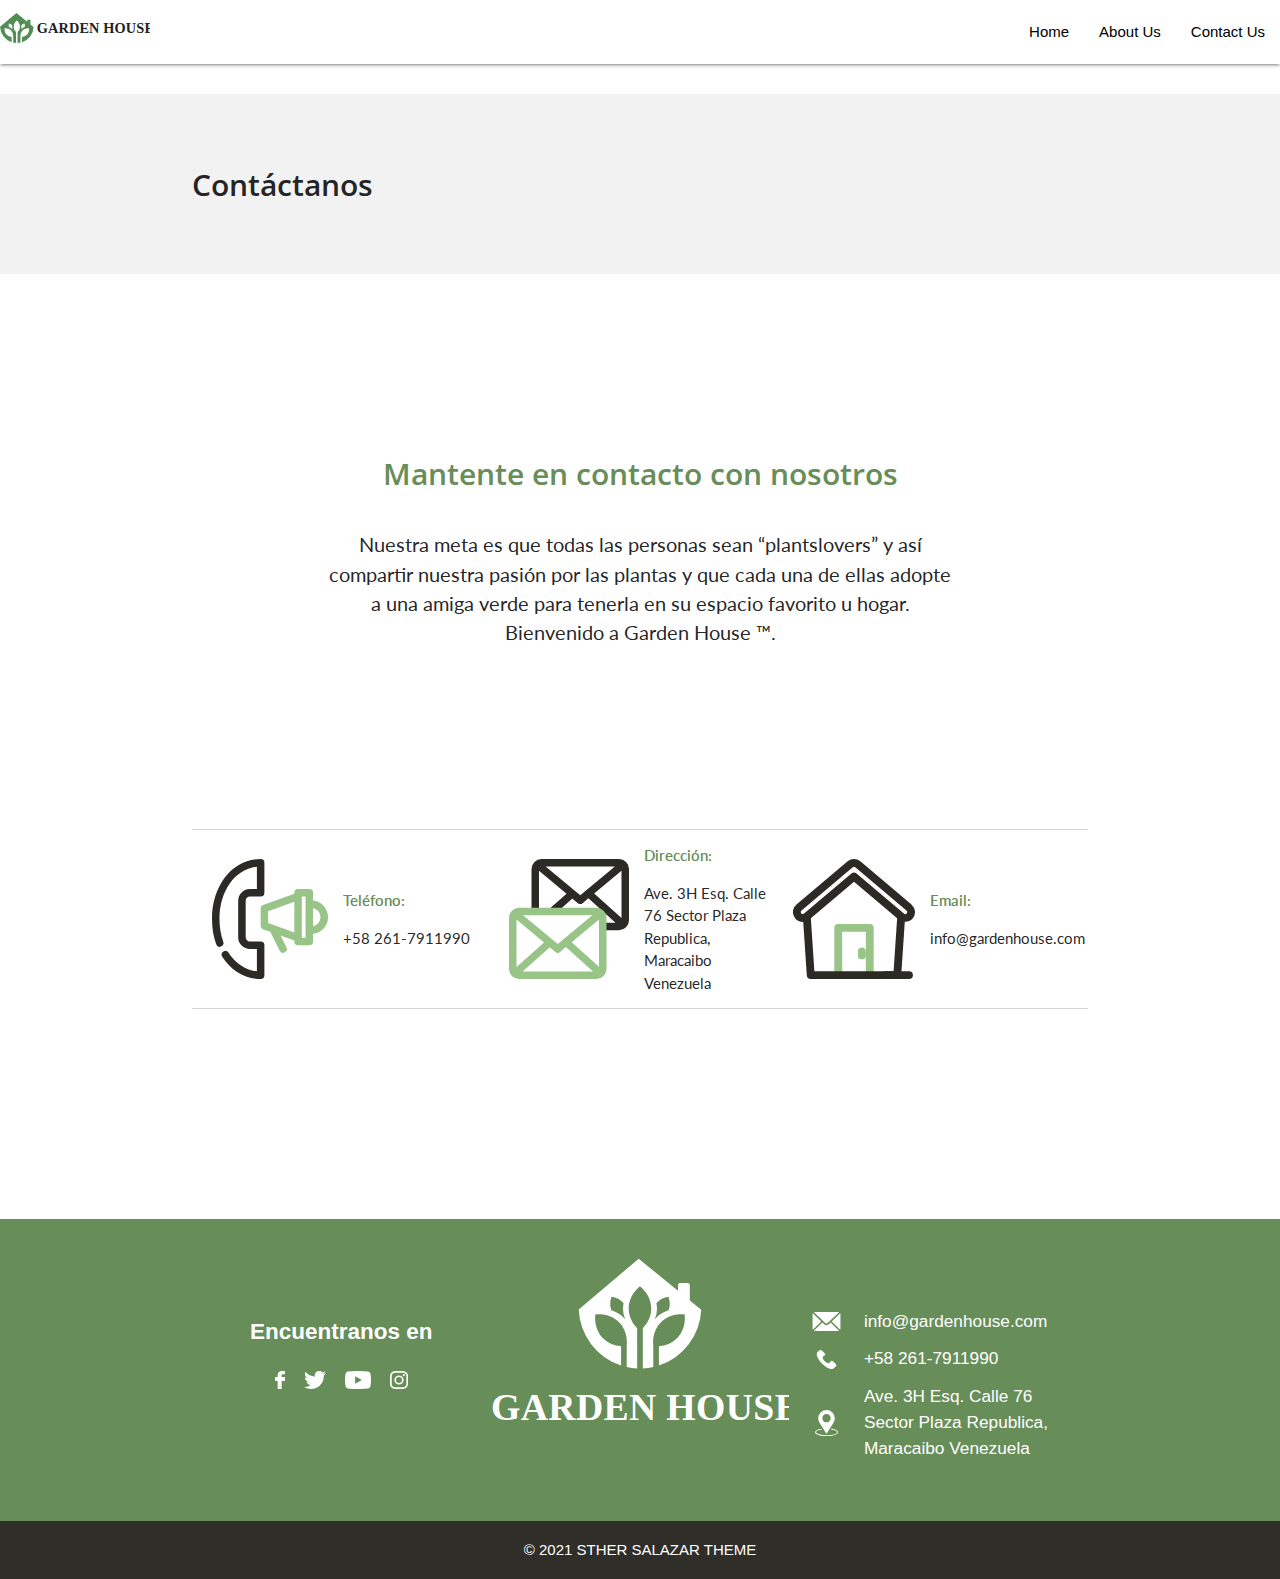
<file: Materialize/contactanos.html>
<!DOCTYPE html>
<html lang="en">
<head>
    <meta charset="UTF-8">
    <meta http-equiv="X-UA-Compatible" content="IE=edge">
    <meta name="viewport" content="width=device-width, initial-scale=1.0">
    <link rel="stylesheet" href="styles.css">
    <link rel="preconnect" href="https://fonts.googleapis.com">
    <link rel="preconnect" href="https://fonts.gstatic.com" crossorigin>
    <!-- Open Sans -->
    <link href="https://fonts.googleapis.com/css2?family=Open+Sans:wght@400;600;700&display=swap" rel="stylesheet">
    <link rel="preconnect" href="https://fonts.googleapis.com">
    <link rel="preconnect" href="https://fonts.gstatic.com" crossorigin>
    <!-- Lato -->
    <link href="https://fonts.googleapis.com/css2?family=Lato&display=swap" rel="stylesheet">
    <!--Import Google Icon Font-->
    <link href="https://fonts.googleapis.com/icon?family=Material+Icons" rel="stylesheet">
    <!-- Compiled and minified CSS -->
    <link rel="stylesheet" href="https://cdnjs.cloudflare.com/ajax/libs/materialize/1.0.0/css/materialize.min.css">
    <link rel="shortcut icon" href="img/SVG/SVG-Logo Garden House.svg" type="image/x-icon">
    <title>Garden House | Contact Us</title>
</head>
<body>
    <nav class="" style="background-color: white;">
        <div class="nav-wrapper">
            <a href="#" class="brand-logo">
                <img src="img/SVG/SVGLogo horizontal.svg" alt="" width="150">
            </a>
            <a href="#" data-target="mobile-demo" class="sidenav-trigger"><i class="material-icons">menu</i></a>
            <ul class="right hide-on-med-and-down">
                <li><a style="color:black;" href="index.html">Home</a></li>
                <li><a style="color:black;" href="nosotros.html">About Us</a></li>
                <li class="acive"><a style="color:black;" href="#">Contact Us</a></li>
            </ul>
        </div>
    </nav>

    <ul class="sidenav" id="mobile-demo">
        <li><a href="index.html">Home</a></li>
        <li><a href="nosotros.html">About Us</a></li>
        <li><a href="#">Contact Us</a></li>
    </ul>

    <header class="nosotros valign-wrapper">
        <h2 class="container font-tittle">Contáctanos</h2>
    </header>
    <section class="container center-align mi-header ">
        <div>
            <h2 class="font-tittle hola" style="color:#678D58">Mantente en contacto con nosotros </h2>
        </div>
        <p class="font">Nuestra meta es que todas las personas sean “plantslovers” y así compartir nuestra pasión
            por las plantas y que cada una de ellas adopte a una amiga verde para tenerla en su espacio favorito u
            hogar. Bienvenido a Garden House ™.</p>
    </section>

    <main class="container contacto-main">

        <div class="contacto-items border-top border-bottom section row">

            <div class="col s4 seccion-contacto ">
                <img class="mx" src="img/SVG/SVGllamada.svg" alt="">
                <div class="mx">
                    <p class="sec-tittle font">Teléfono:</p>
                    <p class="font">+58 261-7911990</p>
                </div>
            </div>
            
            <div class="col s4 seccion-contacto ">
                <img class="mx" src="img/SVG/SVGemail 2.svg" alt="">
                <div class="mx">
                    <p class="sec-tittle font">Dirección:</p>
                    <p class="font">Ave. 3H Esq. Calle 76 Sector Plaza Republica, Maracaibo Venezuela</p>
                </div>
            </div>

            <div class="col s4 seccion-contacto ">

                <img class="mx" src="img/SVG/SVGdirección.svg" alt="">
                <div class="mx">
                    <p class="sec-tittle font">Email:</p>
                    <p class="font">info@gardenhouse.com</p>
                </div>

            </div>

        </div>

    </main>
    <footer class="footer " style="background-color: #678D58;">

        <div class="container footer-info ">
    
          <div class="info-redes center-align">
    
            <p class="info-redes-1">Encuentranos en</p>
    
            <div class="info-redes-2">
    
              <a href="https://www.facebook.com/" target="_blank"><img src="img/SVG/Icon- Facebook.svg"
                  alt="facebook-icon"></a>
    
              <a href="https://twitter.com/" target="_blank"><img src="img/SVG/ICONTwitter.svg"
                  alt="twitter-icon"></a>
    
              <a href="https://www.youtube.com/" target="_blank"><img src="img/SVG/Icon-Youtube.svg"
                  alt="youtube-icon"></a>
    
              <a href="https://www.instagram.com/" target="_blank"><img src="img/SVG/Icon-Ig.svg"
                  alt="instagram-icon"></a>
    
            </div>
    
          </div>
    
          <img class="info-logo center-align" src="img/SVG/SVGLogo blanco.svg" alt="logo-color">
    
          <div class="info-info">
    
            <div class="info-info-items my-2">
              <img src="img/SVG/Icon-Mail.svg" alt="msj-info">
              <p>info@gardenhouse.com</p>
            </div>
    
            <div class="info-info-items my-2">
              <img src="img/SVG/SVGPhone.svg" alt="phone-info">
              <p>+58 261-7911990</p>
            </div>
    
            <div class="info-info-items my-1">
              <img src="img/SVG/SVGUbicacion.svg" alt="place-info">
              <p>Ave. 3H Esq. Calle 76 Sector Plaza Republica, Maracaibo Venezuela</p>
            </div>
    
          </div>
    
        </div>
    
        <p class="footer-copyright">© 2021 STHER SALAZAR THEME</p>
    </footer>
    
</body>
</html>
</file>
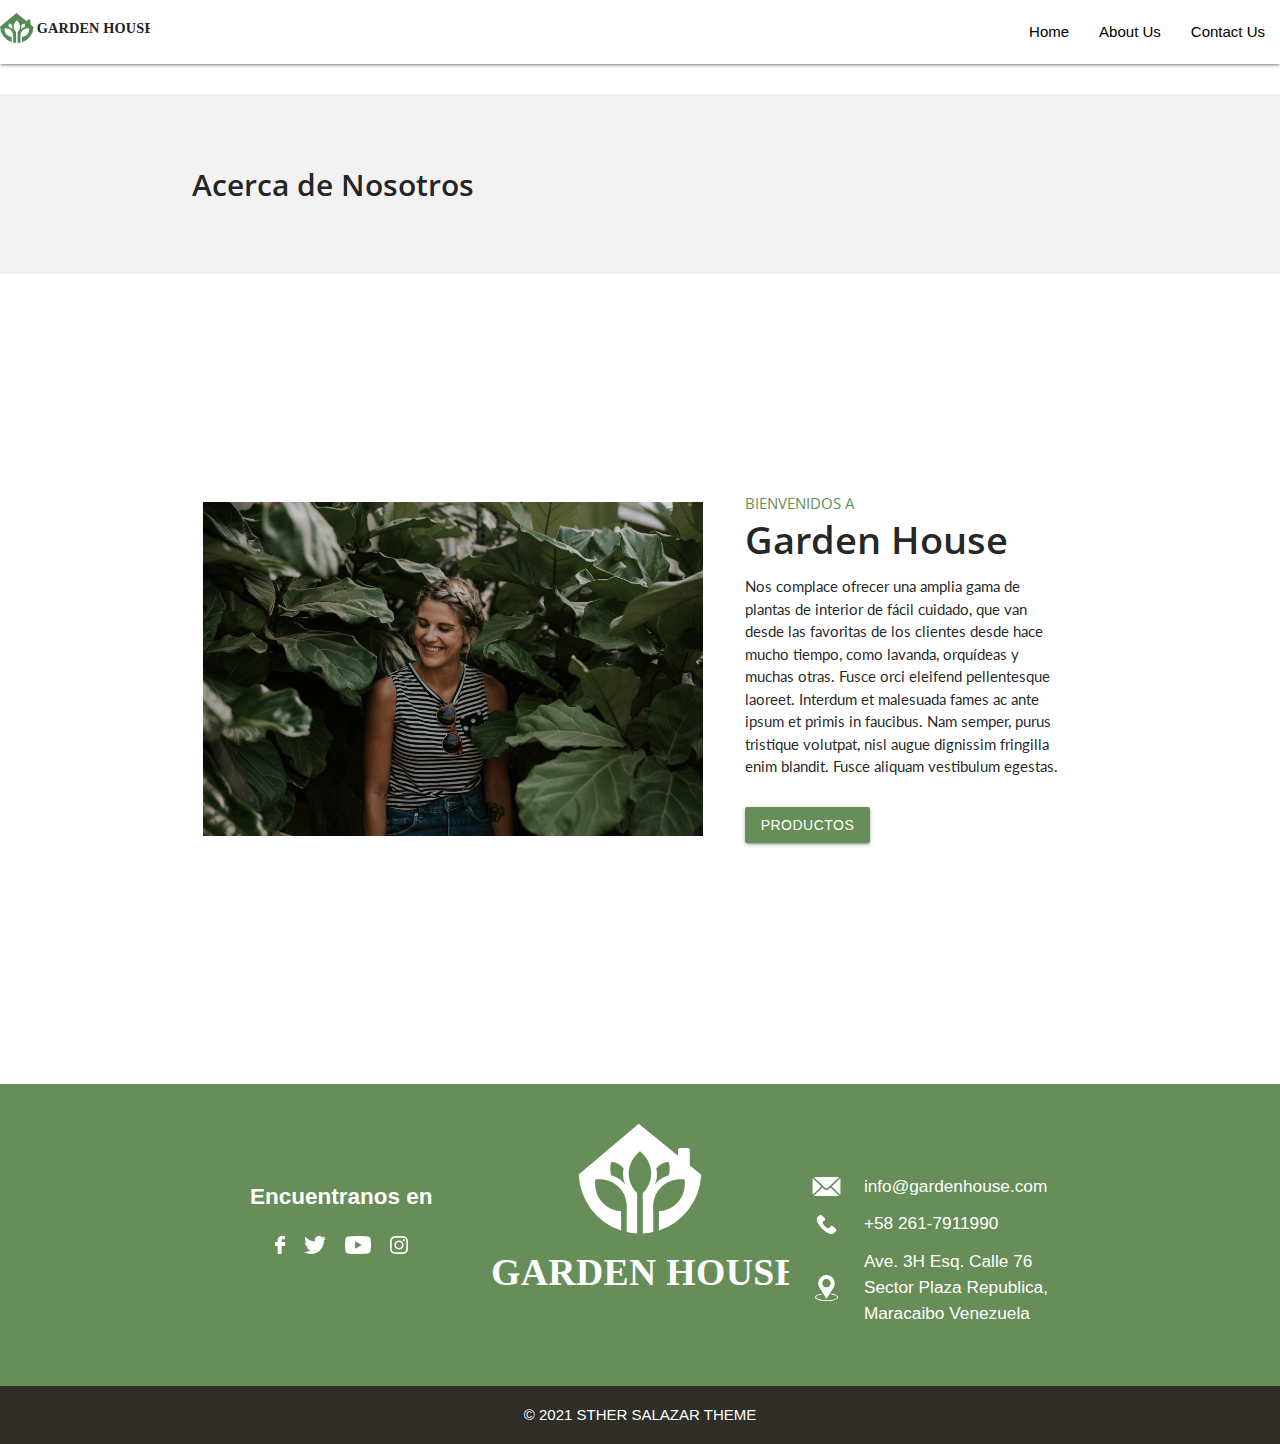
<file: Materialize/nosotros.html>
<!DOCTYPE html>
<html lang="en">
<head>
    <meta charset="UTF-8">
    <meta http-equiv="X-UA-Compatible" content="IE=edge">
    <meta name="viewport" content="width=device-width, initial-scale=1.0">
    <link rel="stylesheet" href="styles.css">
    <link rel="preconnect" href="https://fonts.googleapis.com">
    <link rel="preconnect" href="https://fonts.gstatic.com" crossorigin>
    <!-- Open Sans -->
    <link href="https://fonts.googleapis.com/css2?family=Open+Sans:wght@400;600;700&display=swap" rel="stylesheet">
    <link rel="preconnect" href="https://fonts.googleapis.com">
    <link rel="preconnect" href="https://fonts.gstatic.com" crossorigin>
    <!-- Lato -->
    <link href="https://fonts.googleapis.com/css2?family=Lato&display=swap" rel="stylesheet">
    <!--Import Google Icon Font-->
    <link href="https://fonts.googleapis.com/icon?family=Material+Icons" rel="stylesheet">
    <!-- Compiled and minified CSS -->
    <link rel="stylesheet" href="https://cdnjs.cloudflare.com/ajax/libs/materialize/1.0.0/css/materialize.min.css">
    <link rel="shortcut icon" href="img/SVG/SVG-Logo Garden House.svg" type="image/x-icon">
    <title>Garden House | About Us</title>
</head>
<body>
    <nav class="" style="background-color: white;">
        <div class="nav-wrapper">
            <a href="#" class="brand-logo">
                <img src="img/SVG/SVGLogo horizontal.svg" alt="" width="150">
            </a>
            <a href="#" data-target="mobile-demo" class="sidenav-trigger"><i class="material-icons">menu</i></a>
            <ul class="right hide-on-med-and-down">
                <li><a style="color:black;" href="index.html">Home</a></li>
                <li class="acive"><a style="color:black;" href="#">About Us</a></li>
                <li><a style="color:black;" href="contactanos.html">Contact Us</a></li>
            </ul>
        </div>
    </nav>

    <ul class="sidenav" id="mobile-demo">
        <li><a href="index.html">Home</a></li>
        <li><a href="#">About Us</a></li>
        <li><a href="contactanos.html">Contact Us</a></li>
    </ul>

    <header class="nosotros valign-wrapper">
        <h2 class="container font-tittle">Acerca de Nosotros</h2>
    </header>

    <main class="principal valign-wrapper">

        <div class="container principal-item valign-wrapper row">

            <img class="responsive-img col s7 " src="img/Acerca de Nosotros.jpg" alt="">

            <div class="principal-text">

                <h2 class="font-tittle" style="color:#678D58">Bienvenidos a </h2>
                <h3 class="font-tittle" >Garden House</h3>

                <p class="font">Nos complace ofrecer una amplia gama de plantas de interior de fácil cuidado, que van desde las favoritas de los clientes desde hace mucho tiempo, como lavanda, orquídeas y muchas otras. Fusce orci eleifend pellentesque laoreet. Interdum et malesuada fames ac ante ipsum et primis in faucibus. Nam semper, purus tristique volutpat, nisl augue dignissim fringilla enim blandit. Fusce aliquam vestibulum egestas.</p>

                <a href="index.html#productos">
                    <input class="btn waves-effect waves-light" type="button" value="Productos" style="background-color: #678D58;">
                </a>

            </div>

        </div>

    </main>

    <footer class="footer " style="background-color: #678D58;">

        <div class="container footer-info ">
    
          <div class="info-redes center-align">
    
            <p class="info-redes-1">Encuentranos en</p>
    
            <div class="info-redes-2">
    
              <a href="https://www.facebook.com/" target="_blank"><img src="img/SVG/Icon- Facebook.svg"
                  alt="facebook-icon"></a>
    
              <a href="https://twitter.com/" target="_blank"><img src="img/SVG/ICONTwitter.svg"
                  alt="twitter-icon"></a>
    
              <a href="https://www.youtube.com/" target="_blank"><img src="img/SVG/Icon-Youtube.svg"
                  alt="youtube-icon"></a>
    
              <a href="https://www.instagram.com/" target="_blank"><img src="img/SVG/Icon-Ig.svg"
                  alt="instagram-icon"></a>
    
            </div>
    
          </div>
    
          <img class="info-logo center-align" src="img/SVG/SVGLogo blanco.svg" alt="logo-color">
    
          <div class="info-info">
    
            <div class="info-info-items my-2">
              <img src="img/SVG/Icon-Mail.svg" alt="msj-info">
              <p>info@gardenhouse.com</p>
            </div>
    
            <div class="info-info-items my-2">
              <img src="img/SVG/SVGPhone.svg" alt="phone-info">
              <p>+58 261-7911990</p>
            </div>
    
            <div class="info-info-items my-1">
              <img src="img/SVG/SVGUbicacion.svg" alt="place-info">
              <p>Ave. 3H Esq. Calle 76 Sector Plaza Republica, Maracaibo Venezuela</p>
            </div>
    
          </div>
    
        </div>
    
        <p class="footer-copyright">© 2021 STHER SALAZAR THEME</p>
    </footer>
    
</body>
</html>
</file>
<file: Bootstrap/estilos.css>
*{margin: 0; padding: 0;}
.font{font-family: 'Lato', sans-serif;}
.font-tittle{font-family: 'Open Sans', sans-serif; font-size: 150%;}
.info{
    height: 65vh;
    display: flex;
    flex-direction: column;
    justify-content: center;
}
.info h2{text-transform: uppercase; font-size: 120%; font-weight: 600;}
.info h3{font-size: 250%;}
.carousel-caption h5{font-size: 250%; font-weight: 600;}
.carousel-caption p{font-size: 150%;}
.mi-header p{ width: 60%;}
.card-size{ height: 60vh;}
.card img{height: 40%;}


/* Footer */
.footer{height: 40vh;}
.footer-info{height: 84%; color: white; }
.footer-copyright{ background-color: #2F2E29; color: white; height: 16%; margin: 0;}

.info-redes img{height: 1.2em;}
.info-redes-1{ font-size: 150%; font-weight: 600;}
.info-logo, .info-redes{height: 70%;}

.info-info img{height: 1.3em; width: 15%;}
.info-info p{ width: 70%; font-size: 115%; margin: 0;}
.info-info img[alt="place-info"]{height: 1.75em;}
@media screen and (max-width:768px) {
    .card-size{height: 150vh; border: 1px solid blueviolet;
        flex-wrap: wrap;
    }
}
@media screen and (max-width:576px) {
    .info{height: 65vh;}
    

}

/* ABOUR US PÁGINA */
.nosotros{height: 20vh; background-color: #f2f2f2;}
.nosotros h2{font-weight: 600; font-size: 200%;}

.principal{height: 90vh;}

.texto h2{
    text-transform: uppercase;
    font-size: 100%;
}
.texto h3{font-size: 250%;}

/* CONTACT US PAGINA*/
.contactanos{
    height: 50vh;
    display: flex;
    flex-direction: column;
    justify-content: center;
}
.contactanos h2{ font-size: 200%; font-weight: 600;}
.contactanos h3{font-size: 90%;}

.contacto-main{height: 45vh;}
.sec-tittle{color: #678D58; font-weight: 600;}
.seccion-contacto img{height: 8em;}
</file>
<file: Materialize/styles.css>
.font{font-family: 'Lato', sans-serif;}
.font-tittle{font-family: 'Open Sans', sans-serif;}

/* PAGINA PRINCIPAL */
.mi-header{
    height: 60vh;
    display: flex;
    flex-direction: column;
    justify-content: center;
    align-items: center;
}
.mi-header p{ width: 70%; font-size: 130%;}
.mi-header h2{text-transform: uppercase; font-size: 140%; font-weight: 600;}
.mi-header h3{font-size: 250%; font-weight: 600;}
.card{height: 30em;}
.card img{height: 12em;}

/* Footer */
.footer{height: 40vh; display: flex; flex-direction: column;}
.footer-info{height: 84%; color: white; display: flex; padding-top: 2em;}
.footer-copyright{ background-color: #2F2E29; color: white; height: 16%; margin: 0; display: flex; justify-content: center; align-items: center;}
.info-redes,.info-logo,.info-info{width: 33.33%;}

.info-redes{display: flex; flex-direction: column; justify-content: center;}
.info-redes img{height: 1.2em; margin: 0 0.5em;}
.info-redes-1{ font-size: 150%; font-weight: 600;}
.info-logo, .info-redes{height: 70%;}

.info-info{display: flex; flex-direction: column; justify-content: center;}
.info-info-items{display: flex; align-items: center; justify-content: space-evenly; margin: 0.4em 0;}
.info-info img{height: 1.3em; width: 15%;}
.info-info p{ width: 70%; font-size: 115%; margin: 0;}
.info-info img[alt="place-info"]{height: 1.75em;}



/* ABOUT US PÁGINA */
.nosotros{
    height: 20vh; 
    background-color: #f2f2f2; margin-top: 2em;}
.nosotros h2{font-weight: 600; font-size: 200%;}

.principal{height: 90vh;}
.principal-item{display: flex; justify-content: space-between;}

.principal-text{margin:0 2em}

.principal-text h2{
    text-transform: uppercase;
    font-size: 100%;
    font-weight: 400;
    margin: 0; padding: 0;
    margin-bottom: 0.5em;
}
.principal-text h3{font-size: 250%; margin: 0 0; padding: 0; font-weight: 600;}
.principal-text input{margin-top: 1em;}

/* CONTACT US PAGINA */
.mi-header .hola{text-transform: none; font-size: 200%; font-weight: 600;}

.contacto-main{
    height: 45vh;
}
.seccion-contacto{display: flex; 
    justify-content: center; 
    align-content: center; 
    align-items: center;
    /* border: 1px solid #2F2E29; */
    padding: 1em 0;
    height: 12em;
    border-top: 1px solid lightgray;
    border-bottom: 1px solid lightgray;
}
.seccion-contacto img{height: 8em;}
.sec-tittle{color: #678D58; font-weight: 600;}
.mx{margin: 0 0.5em;}
</file>
